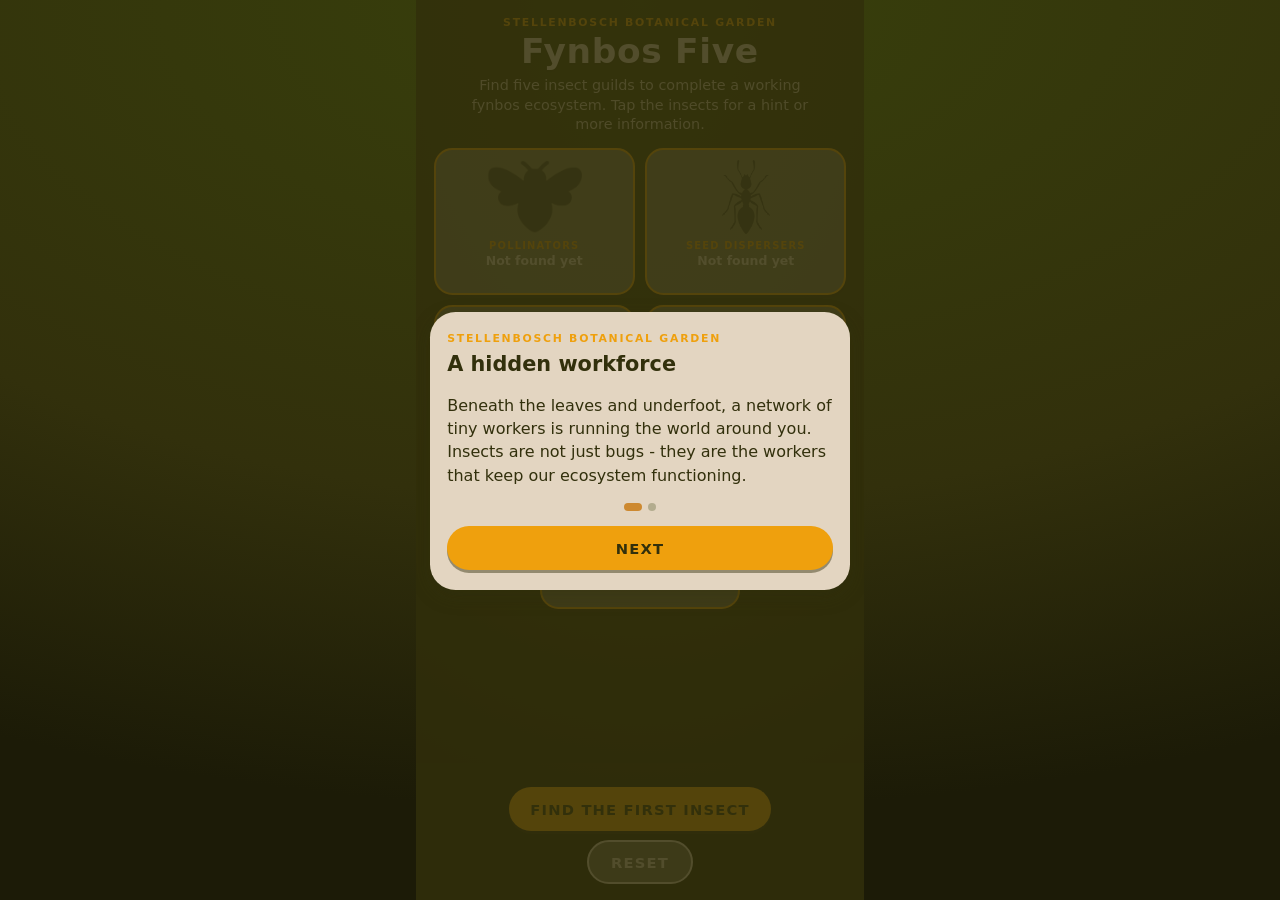
<file: index.html>
<!DOCTYPE html>
<html lang="en">
  <head>
    <meta charset="utf-8" />
    <meta
      name="viewport"
      content="width=device-width, initial-scale=1, maximum-scale=1, viewport-fit=cover"
    />
    <meta name="theme-color" content="#32300C" />
    <title>Fynbos Five</title>
    <link rel="stylesheet" href="styles.css?v=19" />
  </head>
  <body>
    <main id="board" class="board">
      <header class="board-header">
        <p class="kicker">Stellenbosch Botanical Garden</p>
        <h1 id="title">Fynbos Five</h1>
        <p id="tagline" class="tagline"></p>
      </header>

      <section class="guilds" id="guilds" aria-label="Your ecosystem team"></section>

      <div class="board-actions">
        <button type="button" id="catch-bee" class="btn btn-primary"></button>
        <button type="button" id="reset" class="btn btn-ghost"></button>
      </div>
    </main>

    <section id="capture" class="overlay capture" hidden>
      <button type="button" id="capture-back" class="btn btn-chip" aria-label="Back to team">←</button>
      <div class="capture-id">
        <p id="capture-guild" class="capture-guild"></p>
        <h2 id="capture-name" class="capture-name"></h2>
        <p id="capture-sci" class="capture-sci"></p>
      </div>
      <div class="catch-stage">
        <img id="capture-insect" class="insect" alt="" draggable="false" />
        <img id="placed-bait" class="placed-bait" alt="" draggable="false" hidden />
        <p id="bait-status" class="bait-status" aria-live="polite"></p>
      </div>
      <p id="capture-hint" class="capture-hint"></p>
      <div id="bait-picker" class="bait-picker" role="listbox" aria-label="Bait"></div>
      <button type="button" id="place-bait" class="btn btn-primary" disabled></button>
    </section>

    <section id="quiz" class="overlay modal-overlay" hidden>
      <div class="card">
        <p class="card-kicker">Quick quiz</p>
        <h2 id="quiz-question"></h2>
        <div id="quiz-options" class="options"></div>
        <p id="quiz-feedback" class="quiz-feedback" aria-live="polite"></p>
      </div>
    </section>

    <section id="facts" class="overlay modal-overlay" hidden>
      <div class="card">
        <p id="facts-guild" class="card-kicker"></p>
        <h2 id="facts-name"></h2>
        <p id="facts-sci" class="capture-sci"></p>
        <img id="facts-image" class="facts-image" alt="" />
        <p id="facts-body" class="facts-body"></p>
        <button type="button" id="facts-close" class="btn btn-primary">Close</button>
      </div>
    </section>

    <section id="message" class="overlay modal-overlay" hidden>
      <div class="card">
        <h2 id="message-title"></h2>
        <p id="message-body"></p>
        <div class="message-actions">
          <button type="button" id="message-cancel" class="btn btn-ghost" hidden></button>
          <button type="button" id="message-dismiss" class="btn btn-primary"></button>
        </div>
      </div>
    </section>

    <section id="intro" class="overlay modal-overlay intro-overlay" hidden>
      <div class="card intro-card">
        <p id="intro-kicker" class="card-kicker"></p>
        <h2 id="intro-title"></h2>
        <p id="intro-body"></p>
        <div id="intro-dots" class="intro-dots" role="tablist" aria-label="Intro slides"></div>
        <button type="button" id="intro-next" class="btn btn-primary"></button>
      </div>
    </section>

    <script src="content.js?v=15"></script>
    <script src="app.js?v=15"></script>
  </body>
</html>
</file>
<file: styles.css>
:root {
  --amber: #cd8930;
  --gold: #efa00d;
  --olive-dark: #32300c;
  --olive: #38400c;
  --beige: #e3d5c1;
  --beige-glass: rgba(227, 213, 193, 0.42);
  --olive-glass: rgba(50, 48, 12, 0.72);
  --shadow: 0 3px 0 rgba(50, 48, 12, 0.45);
  --glow: 0 6px 18px rgba(50, 48, 12, 0.35);
  --radius-pill: 999px;
  --tap: 2.75rem;
  font-family: system-ui, "Segoe UI", "Trebuchet MS", sans-serif;
}

*,
*::before,
*::after {
  box-sizing: border-box;
}

html,
body {
  margin: 0;
  height: 100%;
  height: 100svh;
  overflow: hidden;
  background: radial-gradient(120% 90% at 50% 0%, var(--olive) 0%, var(--olive-dark) 62%, #1c1b07 100%);
  color: var(--beige);
}

body {
  max-width: 28rem;
  margin: 0 auto;
  overflow: hidden;
}

img {
  max-width: 100%;
}

button {
  font: inherit;
  cursor: pointer;
}

.board {
  height: 100%;
  overflow: hidden;
  display: flex;
  flex-direction: column;
  padding: 1rem 1.1rem 1rem;
  padding-top: max(1rem, env(safe-area-inset-top));
}

.board-header {
  text-align: center;
  margin-bottom: 0.85rem;
  flex-shrink: 0;
}

.kicker,
.card-kicker,
.capture-guild {
  margin: 0;
  letter-spacing: 0.16em;
  text-transform: uppercase;
  font-size: 0.68rem;
  font-weight: 800;
  color: var(--gold);
}

h1 {
  margin: 0.25rem 0 0.35rem;
  font-size: clamp(1.65rem, 8vw, 2.15rem);
  font-weight: 800;
  letter-spacing: 0.02em;
  line-height: 1.1;
  color: var(--beige);
  text-shadow: 0 2px 0 rgba(50, 48, 12, 0.45);
}

.tagline {
  margin: 0 auto;
  max-width: 22rem;
  color: var(--beige);
  font-size: 0.9rem;
  line-height: 1.35;
  opacity: 0.9;
}

.guilds {
  display: grid;
  grid-template-columns: 1fr 1fr;
  gap: 0.65rem;
  flex: 1;
  min-height: 0;
  align-content: start;
  overflow-x: hidden;
  overflow-y: auto;
  -webkit-overflow-scrolling: touch;
  padding-bottom: 0.2rem;
}

.slot {
  appearance: none;
  border: 2px solid var(--gold);
  background: var(--beige-glass);
  color: inherit;
  border-radius: 1.15rem;
  padding: 0.5rem 0.45rem 0.55rem;
  text-align: center;
  min-width: 0;
  max-width: 100%;
  display: flex;
  flex-direction: column;
  align-items: stretch;
  white-space: normal;
  height: auto;
  box-shadow: var(--shadow);
}

.slot:last-child {
  grid-column: 1 / -1;
  max-width: 12.5rem;
  justify-self: center;
  width: 100%;
}

.slot-art {
  height: clamp(3.2rem, 11svh, 4.8rem);
  width: 100%;
  max-width: 100%;
  display: flex;
  align-items: center;
  justify-content: center;
  margin: 0 0 0.3rem;
  flex: 0 0 auto;
  padding: 0.1rem;
  border-radius: 0;
  background: transparent;
  border: 0;
  box-shadow: none;
}

.slot-art img {
  display: block;
  width: auto;
  height: auto;
  max-width: 100%;
  max-height: calc(clamp(3.2rem, 11svh, 4.8rem) - 0.2rem);
  object-fit: contain;
  object-position: center;
  filter: brightness(0) opacity(0.45);
  transition: filter 0.35s ease;
}

.slot.is-caught {
  background: var(--beige);
  border-color: var(--amber);
  box-shadow: 0 3px 0 var(--olive-dark), 0 8px 16px rgba(239, 160, 13, 0.22);
}

.slot.is-caught .slot-art {
  background: transparent;
  border: 0;
  box-shadow: none;
}

.slot.is-caught img {
  filter: none;
}

.slot.is-caught .slot-guild {
  color: var(--amber);
}

.slot.is-caught .slot-name {
  color: var(--olive-dark);
}

.slot-guild {
  display: block;
  font-size: 0.62rem;
  letter-spacing: 0.12em;
  text-transform: uppercase;
  font-weight: 800;
  color: var(--gold);
  flex: 0 0 auto;
  max-width: 100%;
  overflow-wrap: break-word;
}

.slot-name {
  display: block;
  margin-top: 0.12rem;
  font-size: 0.78rem;
  line-height: 1.25;
  font-weight: 650;
  color: var(--beige);
  flex: 0 0 auto;
  min-height: 2.5em;
  max-width: 100%;
  overflow-wrap: break-word;
}

.board-actions {
  margin-top: 0.75rem;
  display: flex;
  flex-direction: column;
  gap: 0.55rem;
  flex-shrink: 0;
  align-items: center;
}

.btn {
  min-height: var(--tap);
  border-radius: var(--radius-pill);
  border: 0;
  padding: 0.7rem 1.35rem;
  font-size: 0.92rem;
  font-weight: 800;
  letter-spacing: 0.08em;
  text-transform: uppercase;
  box-shadow: var(--shadow);
}

.btn-primary {
  background: var(--gold);
  color: var(--olive-dark);
}

.btn-ghost {
  background: var(--beige-glass);
  color: var(--beige);
  border: 2px solid var(--beige);
  box-shadow: none;
}

.card .btn-ghost {
  background: transparent;
  color: var(--olive-dark);
  border: 2px solid var(--olive);
}

.btn-chip {
  width: 2.6rem;
  height: 2.6rem;
  min-height: 0;
  padding: 0;
  border-radius: 50%;
  background: var(--beige);
  color: var(--olive-dark);
  border: 2px solid var(--gold);
  box-shadow: var(--shadow);
  font-size: 0.72rem;
  letter-spacing: 0;
  text-transform: none;
  font-weight: 800;
}

.btn:disabled {
  opacity: 0.4;
  box-shadow: none;
}

.overlay {
  position: fixed;
  inset: 0;
  max-width: 28rem;
  margin: 0 auto;
  z-index: 10;
  height: 100svh;
  overflow: hidden;
}

.capture.overlay {
  max-width: none;
}

.capture {
  height: 100svh;
  background: linear-gradient(
    180deg,
    #6ec4ea 0%,
    #9ed7f0 18%,
    #d2edc4 46%,
    #7a9a40 68%,
    #4a5c18 86%,
    var(--olive-dark) 100%
  );
  color: var(--beige);
  display: grid;
  grid-template-rows: auto minmax(0, 1fr) auto auto auto;
  user-select: none;
  -webkit-user-select: none;
  padding: 0.45rem 0.7rem 0.7rem;
  padding-top: max(0.45rem, env(safe-area-inset-top));
  padding-bottom: max(0.7rem, env(safe-area-inset-bottom));
  touch-action: none;
  overflow: hidden;
}

.capture #capture-back {
  position: absolute;
  top: max(0.45rem, env(safe-area-inset-top));
  left: 0.55rem;
  z-index: 5;
}

.capture-id {
  display: flex;
  flex-direction: column;
  align-items: center;
  padding: 0.1rem 3rem 0;
  min-width: 0;
}

.capture-guild {
  text-align: center;
  color: var(--gold);
  margin: 0;
  text-shadow: 0 1px 2px rgba(50, 48, 12, 0.45);
}

.capture-name {
  align-self: center;
  text-align: center;
  margin: 0.28rem 0 0;
  font-size: 1.05rem;
  font-weight: 800;
  letter-spacing: 0.04em;
  background: var(--olive-glass);
  color: var(--beige);
  border-radius: var(--radius-pill);
  padding: 0.32rem 1.1rem;
  box-shadow: var(--glow);
  max-width: 100%;
}

.capture-sci {
  text-align: center;
  margin: 0.2rem 0 0;
  font-style: italic;
  font-size: 0.78rem;
  color: var(--olive-dark);
  opacity: 0.85;
}

.catch-stage {
  position: relative;
  min-height: 0;
}

.insect {
  position: absolute;
  left: 50%;
  top: 38%;
  width: min(78vw, 18rem);
  transform: translate(-50%, -50%);
  transform-origin: center center;
  filter: drop-shadow(0 12px 18px rgba(50, 48, 12, 0.4));
  user-select: none;
  pointer-events: none;
  z-index: 3;
  transition: top 0.45s ease, transform 0.45s ease;
}

.insect.is-attracted {
  top: 58%;
  transform: translate(-50%, -50%) scale(0.82);
}

.placed-bait {
  position: absolute;
  left: 50%;
  top: 76%;
  width: min(34vw, 7.2rem);
  transform: translate(-50%, -50%);
  z-index: 2;
  pointer-events: none;
  filter: drop-shadow(0 6px 8px rgba(50, 48, 12, 0.35));
}

.bait-status {
  position: absolute;
  left: 0;
  right: 0;
  bottom: 0.15rem;
  margin: 0;
  min-height: 1.2em;
  text-align: center;
  font-size: 0.95rem;
  font-weight: 800;
  color: var(--gold);
  text-shadow: 0 1px 2px rgba(50, 48, 12, 0.55);
  z-index: 4;
}

.bait-status.is-wrong {
  color: #fff4d6;
}

.capture-hint {
  text-align: center;
  margin: 0.2rem 0 0.35rem;
  font-size: 0.78rem;
  font-weight: 650;
  letter-spacing: 0.04em;
  text-transform: uppercase;
  color: var(--beige);
}

.bait-picker {
  display: grid;
  grid-template-columns: repeat(5, 1fr);
  gap: 0.35rem;
}

.bait-choice {
  appearance: none;
  border: 0;
  background: transparent;
  color: var(--beige);
  border-radius: 0;
  width: 100%;
  padding: 0;
  min-height: 0;
  display: flex;
  flex-direction: column;
  align-items: center;
  justify-content: flex-start;
  gap: 0.25rem;
  box-shadow: none;
}

.bait-choice img {
  height: 3.2rem;
  width: 3.2rem;
  object-fit: contain;
  padding: 0.32rem;
  border-radius: 50%;
  background: var(--beige-glass);
  border: 2px solid var(--gold);
  box-shadow: var(--shadow);
}

.bait-choice span {
  display: block;
  font-size: 0.52rem;
  font-weight: 800;
  letter-spacing: 0.02em;
  line-height: 1.15;
  text-align: center;
  text-transform: uppercase;
  color: var(--beige);
}

.bait-choice.is-selected img {
  background: var(--beige);
  border-color: var(--amber);
  box-shadow: 0 3px 0 var(--olive-dark), 0 0 0 3px rgba(239, 160, 13, 0.35);
}

.bait-choice.is-selected span {
  color: var(--gold);
}

#place-bait {
  margin-top: 0.4rem;
  width: 100%;
}

.capture.is-quizzing .capture-hint,
.capture.is-quizzing #capture-back,
.capture.is-quizzing .bait-picker,
.capture.is-quizzing #place-bait,
.capture.is-quizzing .bait-status {
  visibility: hidden;
}

.capture.is-quizzing .insect,
.capture.is-quizzing .placed-bait {
  top: 22%;
}

.modal-overlay {
  background: rgba(50, 48, 12, 0.62);
  display: grid;
  place-items: end center;
  padding: 0.75rem 0.85rem;
  padding-bottom: max(0.6rem, env(safe-area-inset-bottom));
  overflow: hidden;
}

#quiz.modal-overlay {
  z-index: 12;
  pointer-events: none;
  background: linear-gradient(
    180deg,
    transparent 0%,
    transparent 28%,
    rgba(50, 48, 12, 0.35) 55%,
    rgba(50, 48, 12, 0.62) 100%
  );
}

#quiz .card {
  pointer-events: auto;
  max-height: calc(100svh - 7.5rem);
  overflow: hidden;
  display: flex;
  flex-direction: column;
  padding: 0.85rem 0.9rem 0.9rem;
}

#quiz .card-kicker {
  display: none;
}

#quiz .card h2 {
  font-size: 1.05rem;
  margin: 0 0 0.5rem;
  flex-shrink: 0;
  color: var(--olive-dark);
}

#quiz .options {
  gap: 0.4rem;
  flex: 1 1 auto;
  min-height: 0;
  overflow: hidden;
}

#quiz .option {
  min-height: 2.5rem;
  padding: 0.42rem 0.75rem;
  font-size: 0.88rem;
}

#quiz .quiz-feedback {
  flex-shrink: 0;
  margin: 0.5rem 0 0;
  min-height: 1.5em;
}

.card {
  width: 100%;
  background: var(--beige);
  color: var(--olive-dark);
  border-radius: 1.6rem;
  padding: 1.15rem 1.1rem 1.25rem;
  max-height: calc(100svh - 1.5rem);
  overflow: hidden;
  box-shadow: var(--glow);
}

.card h2 {
  margin: 0.35rem 0 0.7rem;
  font-size: 1.3rem;
  font-weight: 800;
  line-height: 1.25;
}

.card p {
  line-height: 1.45;
}

.options {
  display: flex;
  flex-direction: column;
  gap: 0.5rem;
}

.option {
  text-align: left;
  min-height: var(--tap);
  border-radius: var(--radius-pill);
  border: 2px solid var(--olive);
  background: rgba(227, 213, 193, 0.55);
  color: var(--olive-dark);
  padding: 0.7rem 0.9rem;
  font-size: 0.95rem;
  font-weight: 650;
  line-height: 1.3;
}

.option .letter {
  display: inline-block;
  width: 1.4rem;
  font-weight: 800;
  color: var(--amber);
}

.options.is-locked .option {
  pointer-events: none;
}

.option.is-correct {
  border-color: var(--gold);
  background: var(--gold);
  color: var(--olive-dark);
}

.option.is-wrong {
  border-color: var(--amber);
  background: var(--amber);
  color: var(--olive-dark);
}

.option.is-correct .letter,
.option.is-wrong .letter {
  color: var(--olive-dark);
}

.quiz-feedback {
  margin: 0.85rem 0 0;
  min-height: 1.4em;
  text-align: center;
  font-size: 1.05rem;
  font-weight: 800;
  letter-spacing: 0.04em;
  text-transform: uppercase;
}

.quiz-feedback.is-correct {
  color: var(--gold);
}

.quiz-feedback.is-wrong {
  color: var(--amber);
}

.facts-image {
  display: block;
  height: 7rem;
  width: auto;
  margin: 0.4rem auto 0.8rem;
}

.facts-body {
  margin: 0 0 1rem;
}

.message-actions {
  display: flex;
  flex-direction: column;
  gap: 0.55rem;
  margin-top: 0.35rem;
}

#facts .card,
#message .card,
#intro .card {
  overflow: auto;
}

#facts .card .btn,
#message .card .btn,
#intro .card .btn {
  width: 100%;
}

#intro.intro-overlay {
  z-index: 20;
  place-items: center;
  background: rgba(50, 48, 12, 0.82);
}

.intro-card {
  overflow: auto;
}

.intro-dots {
  display: flex;
  justify-content: center;
  align-items: center;
  gap: 0.4rem;
  margin: 1rem 0 0.95rem;
}

.intro-dot {
  width: 0.5rem;
  height: 0.5rem;
  border-radius: 50%;
  background: var(--olive);
  opacity: 0.28;
}

.intro-dot.is-active {
  width: 1.15rem;
  border-radius: var(--radius-pill);
  background: var(--amber);
  opacity: 1;
}

[hidden] {
  display: none !important;
}
</file>
